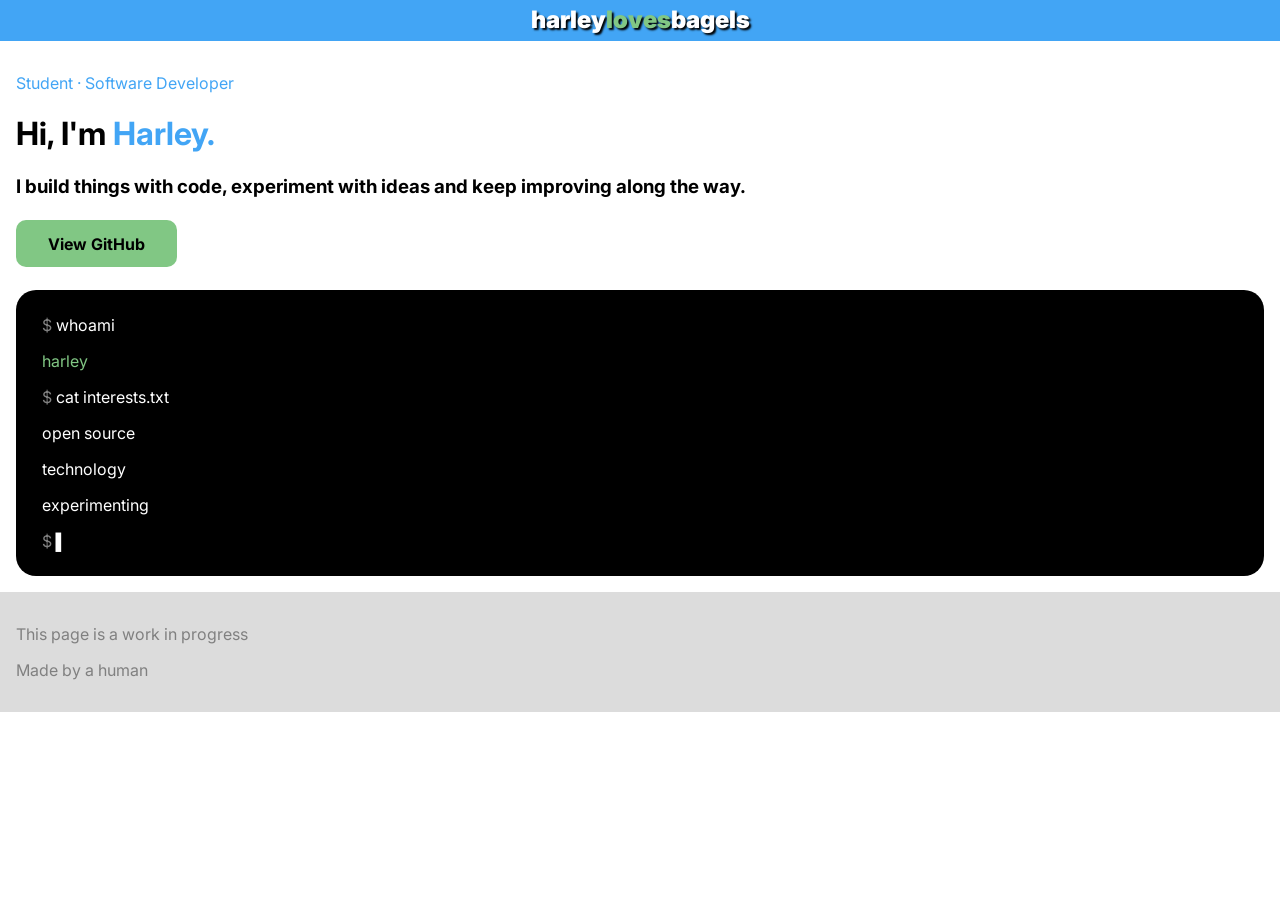
<file: index.html>
<html>

<head>
  <title>harleylovesbagels</title>
  <link rel="icon" href="./favicon.png">
  <link rel="stylesheet" href="main.css">

  <link rel="preconnect" href="https://fonts.googleapis.com">
  <link rel="preconnect" href="https://fonts.gstatic.com" crossorigin>
  <link
    href="https://fonts.googleapis.com/css2?family=Inter:ital,opsz,wght@0,14..32,100..900;1,14..32,100..900&display=swap"
    rel="stylesheet">

  <link rel="preconnect" href="https://fonts.googleapis.com">
  <link rel="preconnect" href="https://fonts.gstatic.com" crossorigin>
  <link
    href="https://fonts.googleapis.com/css2?family=Fira+Mono:wght@400;500;700&family=Inter:ital,opsz,wght@0,14..32,100..900;1,14..32,100..900&display=swap"
    rel="stylesheet">
</head>

<body>
  <div class="topbar accent-primary-bg">
    <p>harley<span class="accent-secondary">loves</span>bagels</p>
  </div>

  <div class="about">
    <div class="main-block">
      <p class="accent-primary">Student · Software Developer</p>
      <h1>Hi, I'm <span class="accent-primary">Harley.</span></h1>
      <h3 class="subtext">I build things with code, experiment with ideas and keep improving along the way.</h3>
      <a class="github-btn accent-secondary-bg" href="https://github.com/harleylovesbagels" rel="me">View GitHub</a>
    </div>

    <div class="terminal">
      <p class="terminal-text">
      <p><span class="grey-terminal">$</span> whoami</p>
      <p class="accent-secondary">harley</p>
      <p><span class="grey-terminal">$</span> cat interests.txt</p>
      <p>open source</p>
      <p>technology</p>
      <p>experimenting</p>
      <p><span class="grey-terminal">$</span> ▌</p>
      </p>
    </div>
  </div>

  <div class="footer">
    <p>This page is a work in progress</p>
    <p>Made by a human</p>
  </div>

</body>

</html>
</file>
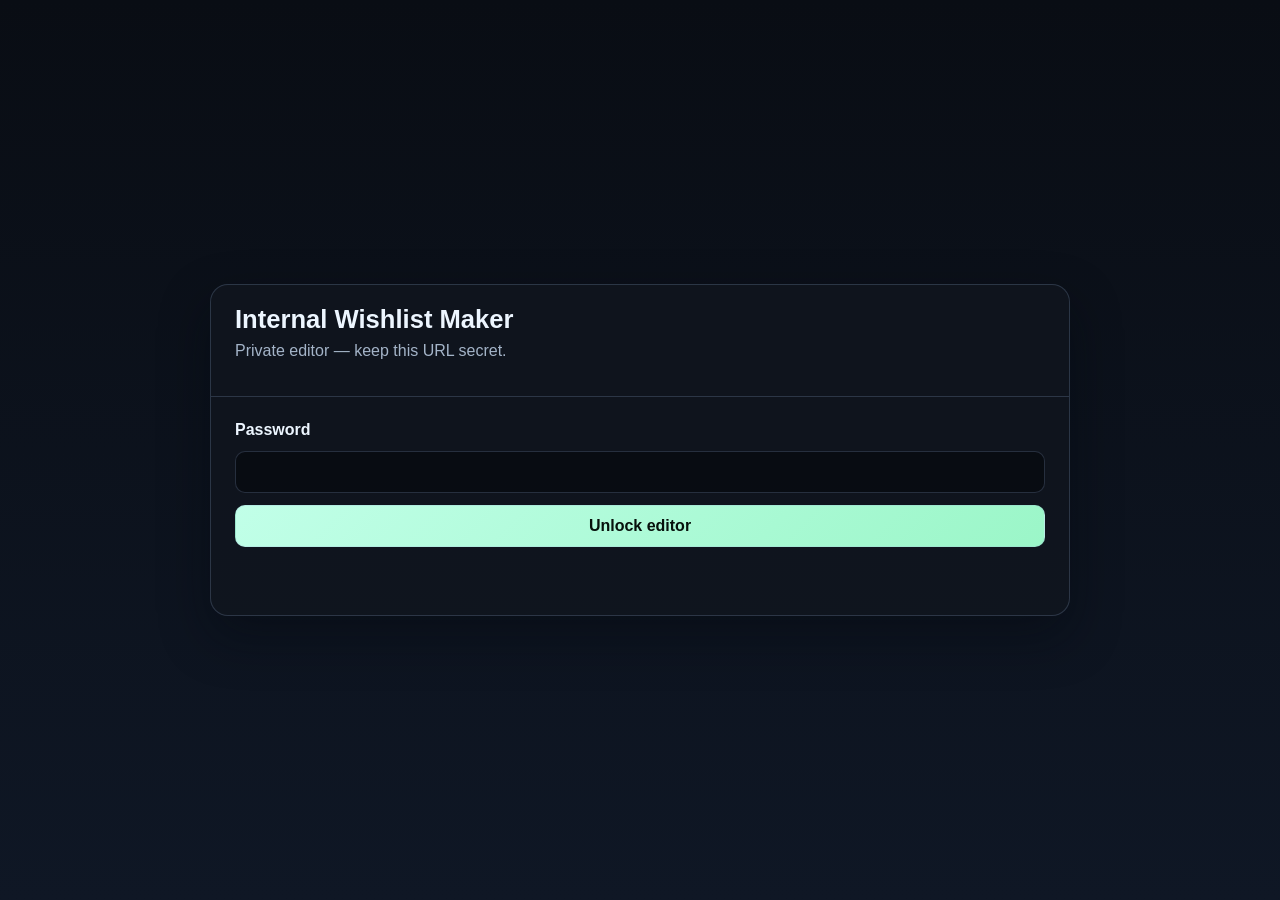
<file: internal-wishlist-vault-7f91a2.html>
<!doctype html>
<html lang="en">
<head>
  <meta charset="utf-8">
  <meta name="viewport" content="width=device-width, initial-scale=1">
  <title>Internal Wishlist Maker</title>
  <style>
    :root {
      --bg: #090d14;
      --panel: rgba(16, 22, 30, 0.9);
      --line: rgba(146, 175, 214, 0.22);
      --text: #edf6ff;
      --muted: #a4b4c8;
      --accent: #9bf6c8;
      --danger: #ff7b7b;
    }
    * { box-sizing: border-box; }
    body {
      margin: 0;
      min-height: 100vh;
      background: linear-gradient(180deg, #090d14, #0f1725);
      color: var(--text);
      font-family: "DM Sans", "Segoe UI", sans-serif;
      display: grid;
      place-items: center;
      padding: 24px;
    }
    .shell {
      width: min(860px, 100%);
      border: 1px solid var(--line);
      border-radius: 18px;
      background: var(--panel);
      box-shadow: 0 20px 50px rgba(4, 8, 15, 0.45);
      overflow: hidden;
    }
    .head {
      border-bottom: 1px solid var(--line);
      padding: 20px 24px;
    }
    h1 { margin: 0; font-size: 1.6rem; }
    .muted { color: var(--muted); margin-top: 8px; }
    .body { padding: 24px; }
    form {
      display: grid;
      gap: 12px;
    }
    label { font-weight: 600; }
    input, textarea, select, button {
      width: 100%;
      padding: 11px 12px;
      border-radius: 10px;
      border: 1px solid var(--line);
      background: rgba(8, 12, 18, 0.9);
      color: var(--text);
      font: inherit;
    }
    textarea { min-height: 90px; resize: vertical; }
    .btn-row {
      display: grid;
      grid-template-columns: repeat(auto-fit, minmax(150px, 1fr));
      gap: 10px;
      margin-top: 10px;
    }
    button {
      background: linear-gradient(135deg, #c1ffe8, #9bf6c8);
      color: #07110c;
      font-weight: 700;
      cursor: pointer;
    }
    button.ghost {
      background: rgba(255,255,255,0.03);
      color: var(--text);
    }
    button.danger {
      background: rgba(255, 123, 123, 0.12);
      color: #ffd2d2;
      border-color: rgba(255, 123, 123, 0.35);
    }
    .status { min-height: 22px; margin-top: 6px; color: var(--muted); }
    .status.error { color: var(--danger); }
    .hidden { display: none; }
    ul {
      margin: 16px 0 0;
      padding: 0;
      list-style: none;
      display: grid;
      gap: 10px;
    }
    li {
      border: 1px solid var(--line);
      border-radius: 12px;
      padding: 14px;
      background: rgba(8, 12, 18, 0.72);
    }
    .item-top {
      display: flex;
      justify-content: space-between;
      gap: 12px;
      align-items: start;
    }
    .badge {
      border: 1px solid var(--line);
      border-radius: 999px;
      font-size: 0.72rem;
      padding: 4px 8px;
      color: var(--muted);
    }
    .item-notes { color: var(--muted); margin: 8px 0; }
    .item-link {
      color: var(--accent);
      word-break: break-word;
      display: inline-block;
      margin-bottom: 8px;
    }
    .small-btn {
      width: auto;
      padding: 8px 10px;
      font-size: 0.85rem;
    }
    .button-link {
      width: 100%;
      display: grid;
      place-items: center;
      padding: 11px 12px;
      border-radius: 10px;
      border: 1px solid var(--line);
      background: rgba(255,255,255,0.03);
      color: var(--text);
      text-decoration: none;
      font-weight: 600;
    }
  </style>
</head>
<body>
  <main class="shell">
    <section class="head">
      <h1>Internal Wishlist Maker</h1>
      <p class="muted">Private editor — keep this URL secret.</p>
    </section>

    <section id="login-section" class="body">
      <form id="login-form">
        <label for="password">Password</label>
        <input id="password" name="password" type="password" autocomplete="current-password" required>
        <button type="submit">Unlock editor</button>
      </form>
      <p id="login-status" class="status" aria-live="polite"></p>
    </section>

    <section id="editor-section" class="body hidden">
      <form id="wishlist-form">
        <label for="wish-title">Wish title</label>
        <input id="wish-title" name="wish-title" required>

        <label for="wish-link">Link (optional)</label>
        <input id="wish-link" name="wish-link" type="url" placeholder="https://...">

        <label for="wish-priority">Priority</label>
        <select id="wish-priority" name="wish-priority">
          <option value="high">High</option>
          <option value="medium" selected>Medium</option>
          <option value="low">Low</option>
        </select>

        <label for="wish-notes">Notes (optional)</label>
        <textarea id="wish-notes" name="wish-notes" placeholder="Size, color, extra details..."></textarea>

        <button type="submit">Add wishlist item</button>
      </form>

      <div class="btn-row">
        <button id="export-btn" class="ghost" type="button">Export JSON</button>
        <button id="clear-btn" class="danger" type="button">Clear all</button>
        <button id="lock-btn" class="ghost" type="button">Lock editor</button>
        <a class="button-link" href="/wishlist-public.html" target="_blank" rel="noreferrer">Open public wishlist page</a>
      </div>

      <p id="editor-status" class="status" aria-live="polite"></p>
      <ul id="wishlist-list"></ul>
    </section>
  </main>

  <script>
    const SECRET_PASSWORD_HASH = "03a4edd7c86975bc5769da8c417c99a5c680ee89929871e0a6f0bcb184343f88";
    const STORAGE_KEY = "internalWishlistItems";
    const SESSION_KEY = "internalWishlistUnlocked";

    const loginSection = document.getElementById("login-section");
    const editorSection = document.getElementById("editor-section");
    const loginForm = document.getElementById("login-form");
    const loginStatus = document.getElementById("login-status");
    const wishlistForm = document.getElementById("wishlist-form");
    const wishlistList = document.getElementById("wishlist-list");
    const editorStatus = document.getElementById("editor-status");
    const exportBtn = document.getElementById("export-btn");
    const clearBtn = document.getElementById("clear-btn");
    const lockBtn = document.getElementById("lock-btn");

    function setStatus(element, message, isError = false) {
      element.textContent = message;
      element.classList.toggle("error", isError);
    }

    async function sha256Hex(text) {
      const data = new TextEncoder().encode(text);
      const digest = await crypto.subtle.digest("SHA-256", data);
      return Array.from(new Uint8Array(digest)).map((b) => b.toString(16).padStart(2, "0")).join("");
    }

    function constantTimeEqual(a, b) {
      if (a.length !== b.length) return false;
      let diff = 0;
      for (let i = 0; i < a.length; i += 1) diff |= a.charCodeAt(i) ^ b.charCodeAt(i);
      return diff === 0;
    }

    function loadItems() {
      try {
        const raw = localStorage.getItem(STORAGE_KEY);
        const parsed = raw ? JSON.parse(raw) : [];
        return Array.isArray(parsed) ? parsed : [];
      } catch {
        return [];
      }
    }

    function saveItems(items) {
      localStorage.setItem(STORAGE_KEY, JSON.stringify(items));
    }

    function removeItem(id) {
      const next = loadItems().filter((item) => item.id !== id);
      saveItems(next);
      renderItems();
      setStatus(editorStatus, "Item removed.");
    }

    function renderItems() {
      const items = loadItems();
      wishlistList.innerHTML = "";

      if (items.length === 0) {
        wishlistList.innerHTML = "<li><p class='muted'>No wishlist items yet.</p></li>";
        return;
      }

      items.forEach((item) => {
        const li = document.createElement("li");
        const top = document.createElement("div");
        top.className = "item-top";

        const title = document.createElement("strong");
        title.textContent = item.title;

        const badge = document.createElement("span");
        badge.className = "badge";
        badge.textContent = item.priority;

        top.appendChild(title);
        top.appendChild(badge);
        li.appendChild(top);

        if (item.link) {
          try {
            const parsed = new URL(item.link);
            if (parsed.protocol === "http:" || parsed.protocol === "https:") {
              const link = document.createElement("a");
              link.className = "item-link";
              link.href = parsed.toString();
              link.target = "_blank";
              link.rel = "noreferrer";
              link.textContent = item.link;
              li.appendChild(link);
            }
          } catch {}
        }

        const notes = document.createElement("p");
        notes.className = "item-notes";
        notes.textContent = item.notes || "No notes";
        li.appendChild(notes);

        const remove = document.createElement("button");
        remove.className = "small-btn danger";
        remove.type = "button";
        remove.textContent = "Remove";
        remove.addEventListener("click", () => removeItem(item.id));
        li.appendChild(remove);

        wishlistList.appendChild(li);
      });
    }

    function lockEditor() {
      sessionStorage.removeItem(SESSION_KEY);
      editorSection.classList.add("hidden");
      loginSection.classList.remove("hidden");
      loginForm.reset();
      setStatus(loginStatus, "Editor locked.");
    }

    function unlockEditor() {
      loginSection.classList.add("hidden");
      editorSection.classList.remove("hidden");
      renderItems();
    }

    loginForm.addEventListener("submit", async (event) => {
      event.preventDefault();
      setStatus(loginStatus, "Checking password...");

      const password = new FormData(loginForm).get("password") || "";
      const hash = await sha256Hex(String(password));
      if (!constantTimeEqual(hash, SECRET_PASSWORD_HASH)) {
        setStatus(loginStatus, "Incorrect password.", true);
        return;
      }

      sessionStorage.setItem(SESSION_KEY, "1");
      setStatus(loginStatus, "Unlocked.");
      unlockEditor();
    });

    wishlistForm.addEventListener("submit", (event) => {
      event.preventDefault();
      const formData = new FormData(wishlistForm);
      const title = String(formData.get("wish-title") || "").trim();
      const link = String(formData.get("wish-link") || "").trim();
      const priority = String(formData.get("wish-priority") || "medium");
      const notes = String(formData.get("wish-notes") || "").trim();

      if (!title) {
        setStatus(editorStatus, "Title is required.", true);
        return;
      }

      const items = loadItems();
      const item = {
        id: crypto.randomUUID ? crypto.randomUUID() : `${Date.now()}-${Math.random().toString(36).slice(2)}`,
        title,
        link,
        priority,
        notes,
        createdAt: new Date().toISOString()
      };

      items.unshift(item);
      saveItems(items);
      wishlistForm.reset();
      document.getElementById("wish-priority").value = "medium";
      renderItems();
      setStatus(editorStatus, "Item added.");
    });

    exportBtn.addEventListener("click", () => {
      const data = JSON.stringify(loadItems(), null, 2);
      const blob = new Blob([data], { type: "application/json" });
      const url = URL.createObjectURL(blob);
      const anchor = document.createElement("a");
      anchor.href = url;
      anchor.download = "wishlist.json";
      document.body.appendChild(anchor);
      anchor.click();
      anchor.remove();
      URL.revokeObjectURL(url);
      setStatus(editorStatus, "Wishlist exported.");
    });

    clearBtn.addEventListener("click", () => {
      if (!confirm("Clear all wishlist items?")) return;
      saveItems([]);
      renderItems();
      setStatus(editorStatus, "Wishlist cleared.");
    });

    lockBtn.addEventListener("click", lockEditor);

    if (sessionStorage.getItem(SESSION_KEY) === "1") unlockEditor();
  </script>
</body>
</html>
</file>
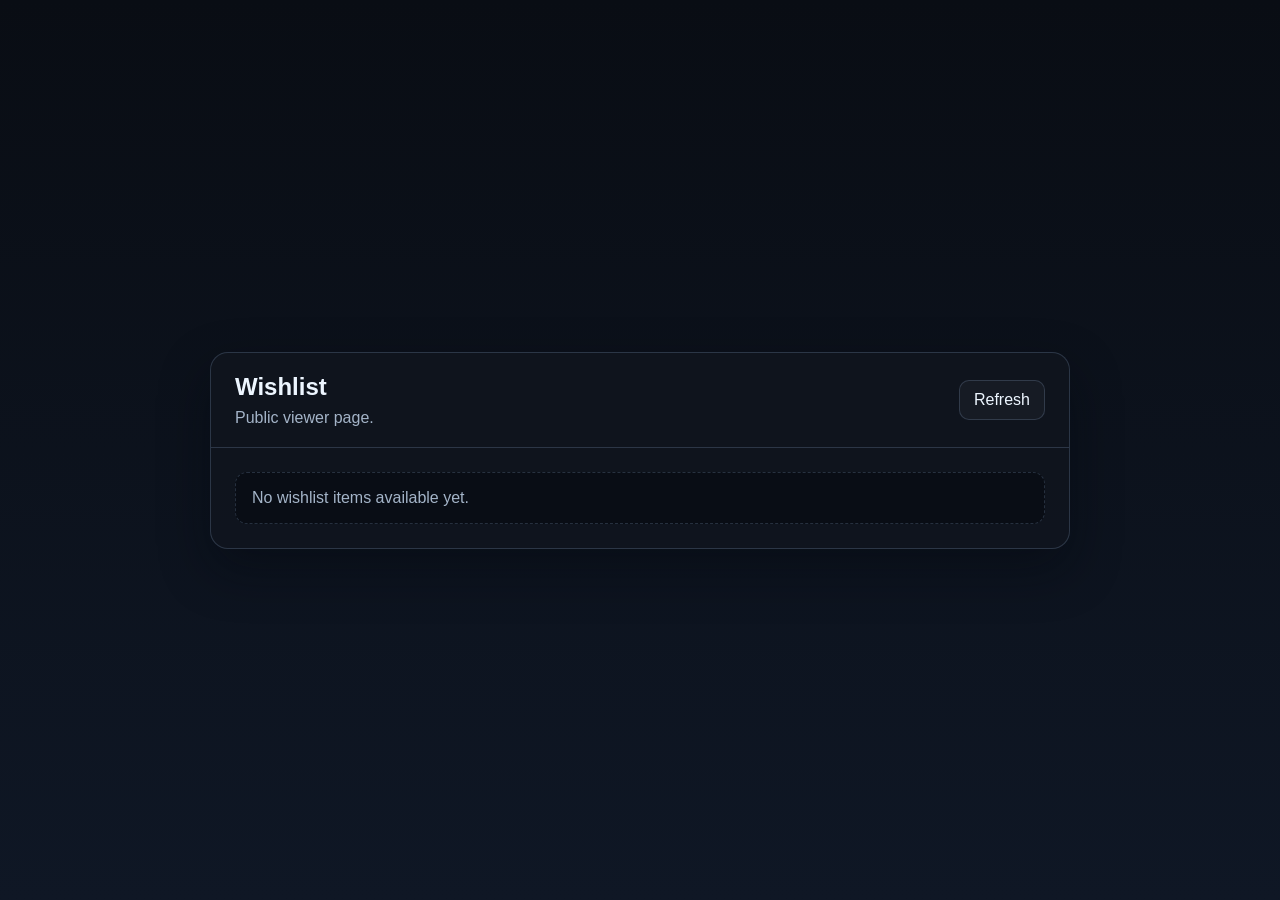
<file: wishlist-public.html>
<!doctype html>
<html lang="en">
<head>
  <meta charset="utf-8">
  <meta name="viewport" content="width=device-width, initial-scale=1">
  <title>Wishlist</title>
  <style>
    :root {
      --bg: #090d14;
      --panel: rgba(16, 22, 30, 0.9);
      --line: rgba(146, 175, 214, 0.22);
      --text: #edf6ff;
      --muted: #a4b4c8;
      --accent: #9bf6c8;
    }
    * { box-sizing: border-box; }
    body {
      margin: 0;
      min-height: 100vh;
      background: linear-gradient(180deg, #090d14, #0f1725);
      color: var(--text);
      font-family: "DM Sans", "Segoe UI", sans-serif;
      display: grid;
      place-items: center;
      padding: 24px;
    }
    main {
      width: min(860px, 100%);
      border: 1px solid var(--line);
      border-radius: 18px;
      background: var(--panel);
      box-shadow: 0 20px 50px rgba(4, 8, 15, 0.45);
      overflow: hidden;
    }
    .head {
      border-bottom: 1px solid var(--line);
      padding: 20px 24px;
      display: flex;
      justify-content: space-between;
      gap: 12px;
      align-items: center;
      flex-wrap: wrap;
    }
    h1 { margin: 0; font-size: 1.5rem; }
    .muted { color: var(--muted); margin: 8px 0 0; }
    .body { padding: 24px; }
    ul { list-style: none; margin: 0; padding: 0; display: grid; gap: 10px; }
    li {
      border: 1px solid var(--line);
      border-radius: 12px;
      padding: 14px;
      background: rgba(8, 12, 18, 0.72);
    }
    .item-top {
      display: flex;
      justify-content: space-between;
      gap: 12px;
      align-items: start;
    }
    .badge {
      border: 1px solid var(--line);
      border-radius: 999px;
      font-size: 0.72rem;
      padding: 4px 8px;
      color: var(--muted);
    }
    .item-notes { color: var(--muted); margin: 8px 0; }
    .item-link { color: var(--accent); word-break: break-word; }
    .empty {
      color: var(--muted);
      border: 1px dashed var(--line);
      border-radius: 12px;
      padding: 16px;
    }
    button {
      border: 1px solid var(--line);
      border-radius: 10px;
      background: rgba(255,255,255,0.03);
      color: var(--text);
      font: inherit;
      padding: 10px 14px;
      cursor: pointer;
    }
  </style>
</head>
<body>
  <main>
    <section class="head">
      <div>
        <h1>Wishlist</h1>
        <p class="muted">Public viewer page.</p>
      </div>
      <button id="refresh-btn" type="button">Refresh</button>
    </section>
    <section class="body">
      <ul id="wishlist-list"></ul>
    </section>
  </main>

  <script>
    const STORAGE_KEY = "internalWishlistItems";
    const wishlistList = document.getElementById("wishlist-list");
    const refreshBtn = document.getElementById("refresh-btn");

    function loadItems() {
      try {
        const raw = localStorage.getItem(STORAGE_KEY);
        const parsed = raw ? JSON.parse(raw) : [];
        return Array.isArray(parsed) ? parsed : [];
      } catch {
        return [];
      }
    }

    function renderItems() {
      const items = loadItems();
      wishlistList.innerHTML = "";

      if (items.length === 0) {
        const li = document.createElement("li");
        li.className = "empty";
        li.textContent = "No wishlist items available yet.";
        wishlistList.appendChild(li);
        return;
      }

      items.forEach((item) => {
        const li = document.createElement("li");
        const top = document.createElement("div");
        top.className = "item-top";

        const title = document.createElement("strong");
        title.textContent = item.title || "Untitled";

        const badge = document.createElement("span");
        badge.className = "badge";
        badge.textContent = item.priority || "medium";

        top.appendChild(title);
        top.appendChild(badge);
        li.appendChild(top);

        if (item.link) {
          try {
            const parsed = new URL(item.link);
            if (parsed.protocol === "http:" || parsed.protocol === "https:") {
              const link = document.createElement("a");
              link.className = "item-link";
              link.href = parsed.toString();
              link.target = "_blank";
              link.rel = "noreferrer";
              link.textContent = item.link;
              li.appendChild(link);
            }
          } catch {}
        }

        const notes = document.createElement("p");
        notes.className = "item-notes";
        notes.textContent = item.notes || "No notes";
        li.appendChild(notes);

        wishlistList.appendChild(li);
      });
    }

    refreshBtn.addEventListener("click", renderItems);
    window.addEventListener("storage", renderItems);
    renderItems();
  </script>
</body>
</html>
</file>
<file: main.css>
:root {
  --primary: #42A5F5;
  --secondary: #81C784;
}

body {
  margin: 0;

  font-family: "Inter", sans-serif;
  font-optical-sizing: auto;
  font-weight: 400;
  font-style: normal;
}

.topbar {
  display: block;

  margin: auto;

  padding-top: 0.5dvh;
  padding-bottom: 0.5dvh;

  text-align: center;
  align-items: center;
  justify-items: center;

  height: 2rem;
}

.topbar p {
  font-size: x-large;
  font-weight: 900;

  margin: auto;
  padding: auto;

  color: white;
  text-shadow: 2px 2px 2px #000000;
}

/* About Section */

.about {
  display: flex;
  flex-direction: column;

  padding: 1rem;
}

.subtext {
  margin-bottom: 4dvh;
}

button {
  border: none;

  padding-top: 1.5dvh;
  padding-bottom: 1.5dvh;
  padding-left: 2.5dvw;
  padding-right: 2.5dvw;

  font-weight: 900;
  border-radius: 10px;
}

button:hover {
  box-shadow: 2px 2px 2px #000000;
}

.github-btn {
  color: black;
  border: none;

  margin-top: 1.5dvh;

  padding-top: 1.5dvh;
  padding-bottom: 1.5dvh;
  padding-left: 2.5dvw;
  padding-right: 2.5dvw;

  font-weight: 700;
  border-radius: 10px;

  text-decoration: none;
}

.github-btn:hover {
  box-shadow: 2px 2px 2px #000000;
}

.terminal {
  color: white;
  background: #000000;

  margin-top: 4dvh;
  padding-top: 1dvh;
  padding-bottom: 1dvh;
  padding-left: 2dvw;

  border-radius: 20px;

  min-width: 500px;
}

.grey-terminal {
  color: grey;
  opacity: calc(100%*1dvh/100);
}

.footer {
  display: block;

  color: grey;
  background: gainsboro;

  padding: 1rem;
  margin: 0;
}

/* Accent classes */

.accent-primary {
  color: var(--primary);
}

.accent-secondary {
  color: var(--secondary);
}

.accent-primary-bg {
  background: var(--primary);
}

.accent-secondary-bg {
  background: var(--secondary);
}
</file>
